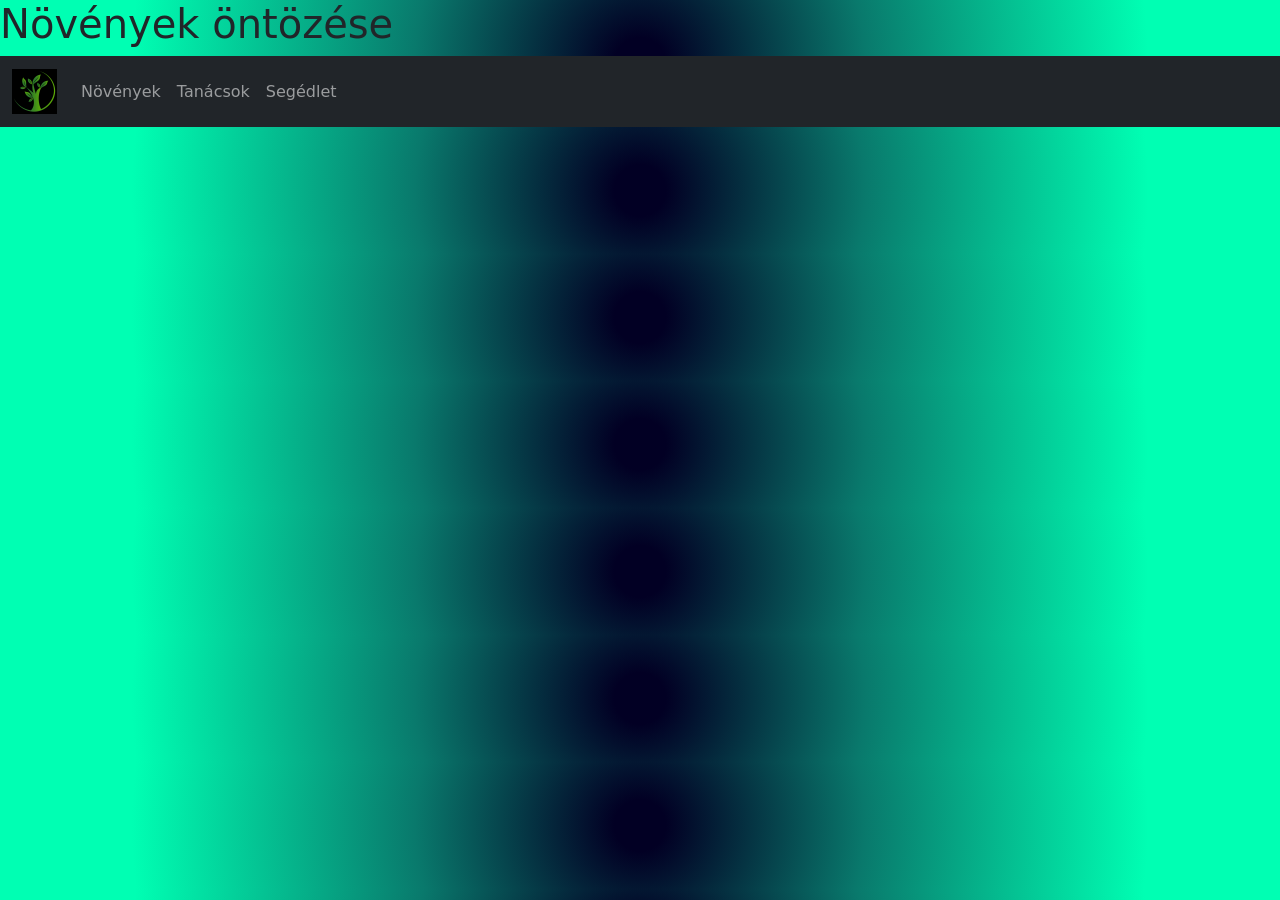
<file: index.html>
<!DOCTYPE html>
<html lang="hu">
<head>
    <meta charset="UTF-8">
    <meta name="viewport" content="width=device-width, initial-scale=1.0">
    <title>Növények öntözése</title>
    <link href="https://cdn.jsdelivr.net/npm/bootstrap@5.3.3/dist/css/bootstrap.min.css" rel="stylesheet">
    <link rel="stylesheet" href="stilus.css">
</head>
<body>
    <header>
        <h1>Növények öntözése</h1>
    </header>
    <nav class="navbar navbar-expand-sm bg-dark navbar-dark">
        <div class="container-fluid">
          <a class="navbar-brand" href="index.html"><img src="logo.png" alt="Logó"></a>
          <button class="navbar-toggler" type="button" data-bs-toggle="collapse" data-bs-target="#collapsibleNavbar">
            <span class="navbar-toggler-icon"></span>
          </button>
          <div class="collapse navbar-collapse" id="collapsibleNavbar">
            <ul class="navbar-nav">
              <li class="nav-item">
                <a class="nav-link" href="noveny.html">Növények</a>
              </li>
              <li class="nav-item">
                <a class="nav-link" href="tanacs.html">Tanácsok</a>
              </li>
              <li class="nav-item">
                <a class="nav-link" href="segedlet.html">Segédlet</a>
              </li>    
            </ul>
          </div>
        </div>
      </nav>
    <main>
        
    </main>
</body>
</html>
</file>
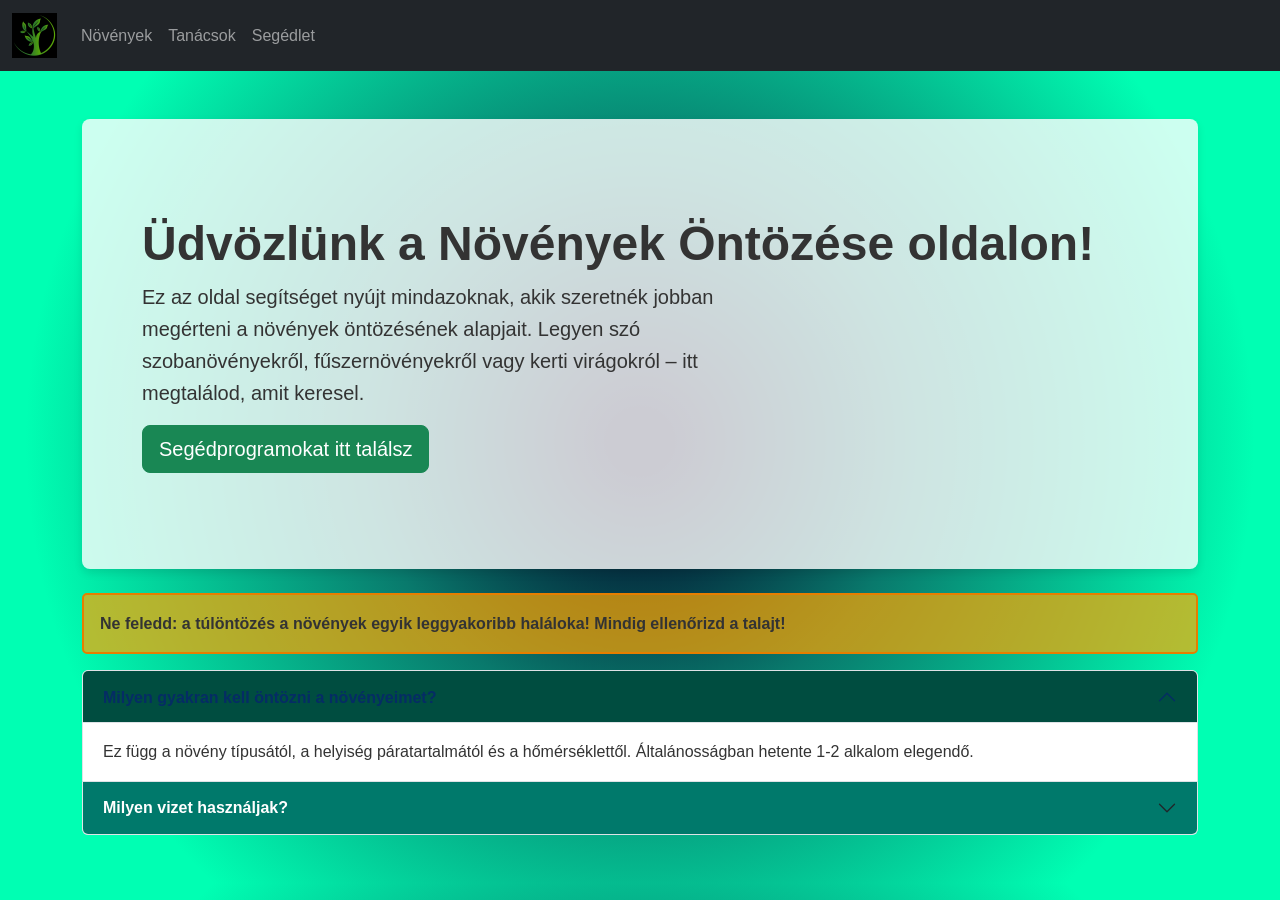
<file: indexteszt.html>
<!DOCTYPE html>
<html lang="en">
<head>
    <meta charset="UTF-8">
    <meta name="viewport" content="width=device-width, initial-scale=1.0">
    <title>Document</title>
    <link href="https://cdn.jsdelivr.net/npm/bootstrap@5.3.3/dist/css/bootstrap.min.css" rel="stylesheet">
    <link rel="stylesheet" href="stilusteszt.css">
</head>
<body>
    <nav class="navbar navbar-expand-sm bg-dark navbar-dark">
        <div class="container-fluid">
          <a class="navbar-brand" href="index.html"><img src="logo.png" alt="Logó"></a>
          <button class="navbar-toggler" type="button" data-bs-toggle="collapse" data-bs-target="#collapsibleNavbar">
            <span class="navbar-toggler-icon"></span>
          </button>
          <div class="collapse navbar-collapse" id="collapsibleNavbar">
            <ul class="navbar-nav">
              <li class="nav-item">
                <a class="nav-link" href="noveny.html">Növények</a>
              </li>
              <li class="nav-item">
                <a class="nav-link" href="tanacs.html">Tanácsok</a>
              </li>
              <li class="nav-item">
                <a class="nav-link" href="segedlet.html">Segédlet</a>
              </li>    
            </ul>
          </div>
        </div>
    </nav>
    <main class="container my-5">

        <!-- Bevezető szöveg -->
        <div class="p-5 mb-4 bg-light rounded-3">
            <div class="container-fluid py-5">
                <h2 class="display-5 fw-bold">Üdvözlünk a Növények Öntözése oldalon!</h2>
                <p class="col-md-8 fs-5">
                    Ez az oldal segítséget nyújt mindazoknak, akik szeretnék jobban megérteni a növények öntözésének alapjait.
                    Legyen szó szobanövényekről, fűszernövényekről vagy kerti virágokról – itt megtalálod, amit keresel.
                </p>
                <button class="btn btn-success btn-lg" type="button">Segédprogramokat itt találsz</button>
            </div>
        </div>
    
        <!-- Fontos információ -->
        <div class="alert alert-warning" role="alert">
            Ne feledd: a túlöntözés a növények egyik leggyakoribb haláloka! Mindig ellenőrizd a talajt!
        </div>
    
        <!-- GYIK szekció (Accordion) -->
        <div class="accordion" id="gyikAccordion">
            <div class="accordion-item">
                <h2 class="accordion-header" id="kerdes1">
                    <button class="accordion-button" type="button" data-bs-toggle="collapse" data-bs-target="#valasz1" aria-expanded="true" aria-controls="valasz1">
                        Milyen gyakran kell öntözni a növényeimet?
                    </button>
                </h2>
                <div id="valasz1" class="accordion-collapse collapse show" aria-labelledby="kerdes1" data-bs-parent="#gyikAccordion">
                    <div class="accordion-body">
                        Ez függ a növény típusától, a helyiség páratartalmától és a hőmérséklettől. Általánosságban hetente 1-2 alkalom elegendő.
                    </div>
                </div>
            </div>
            <div class="accordion-item">
                <h2 class="accordion-header" id="kerdes2">
                    <button class="accordion-button collapsed" type="button" data-bs-toggle="collapse" data-bs-target="#valasz2" aria-expanded="false" aria-controls="valasz2">
                        Milyen vizet használjak?
                    </button>
                </h2>
                <div id="valasz2" class="accordion-collapse collapse" aria-labelledby="kerdes2" data-bs-parent="#gyikAccordion">
                    <div class="accordion-body">
                        A legjobb a szobahőmérsékletű, állott víz. A csapvíz is jó lehet, ha nem túl klóros.
                    </div>
                </div>
            </div>
        </div>
    
    </main>
</body>
</html>
</file>
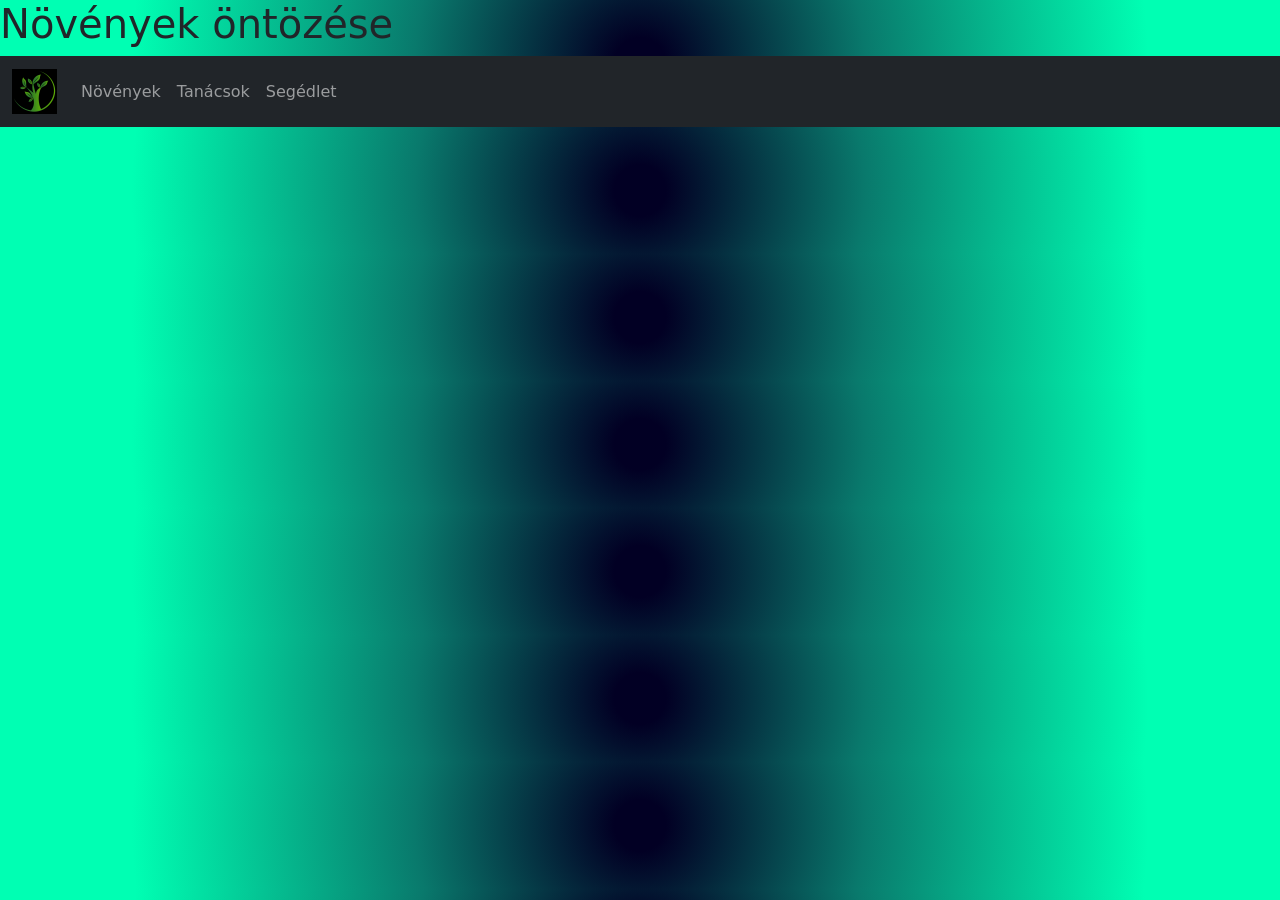
<file: noveny.html>
<!DOCTYPE html>
<html lang="en">
<head>
    <meta charset="UTF-8">
    <meta name="viewport" content="width=device-width, initial-scale=1.0">
    <title>Növények öntözése</title>
    <link href="https://cdn.jsdelivr.net/npm/bootstrap@5.3.3/dist/css/bootstrap.min.css" rel="stylesheet">
    <link rel="stylesheet" href="stilus.css">
</head>
<body>
    <header>
        <h1>Növények öntözése</h1>
    </header>
    <nav class="navbar navbar-expand-sm bg-dark navbar-dark">
        <div class="container-fluid">
          <a class="navbar-brand" href="index.html"><img src="logo.png" alt="Logó"></a>
          <button class="navbar-toggler" type="button" data-bs-toggle="collapse" data-bs-target="#collapsibleNavbar">
            <span class="navbar-toggler-icon"></span>
          </button>
          <div class="collapse navbar-collapse" id="collapsibleNavbar">
            <ul class="navbar-nav">
              <li class="nav-item">
                <a class="nav-link" href="noveny.html">Növények</a>
              </li>
              <li class="nav-item">
                <a class="nav-link" href="tanacs.html">Tanácsok</a>
              </li>
              <li class="nav-item">
                <a class="nav-link" href="segedlet.html">Segédlet</a>
              </li>    
            </ul>
          </div>
        </div>
      </nav>
    <main>
        
    </main>
</body>
</html>
</file>
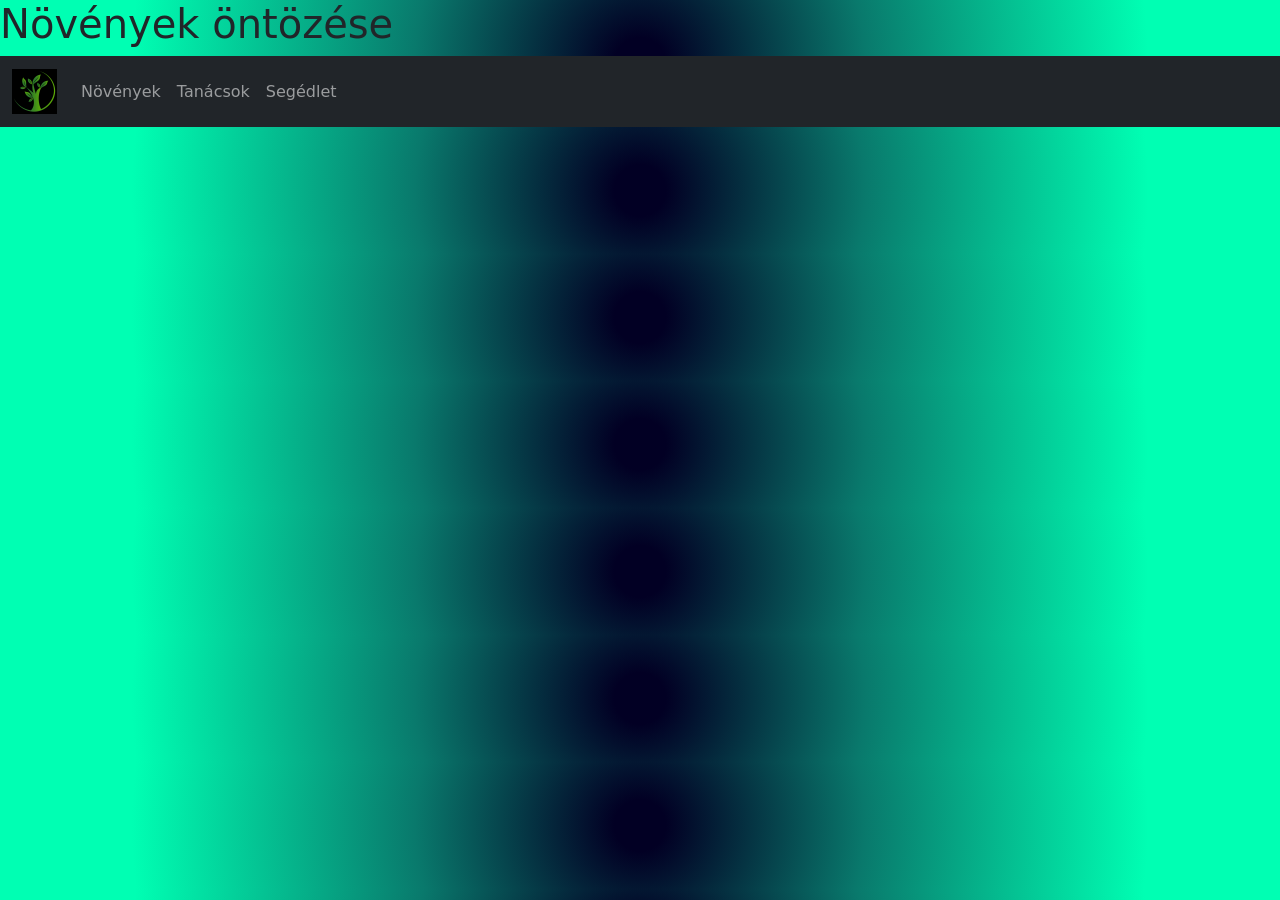
<file: segedlet.html>
<!DOCTYPE html>
<html lang="en">
<head>
    <meta charset="UTF-8">
    <meta name="viewport" content="width=device-width, initial-scale=1.0">
    <title>Növények öntözése</title>
    <link href="https://cdn.jsdelivr.net/npm/bootstrap@5.3.3/dist/css/bootstrap.min.css" rel="stylesheet">
    <link rel="stylesheet" href="stilus.css">
</head>
<body>
    <header>
        <h1>Növények öntözése</h1>
    </header>
    <nav class="navbar navbar-expand-sm bg-dark navbar-dark">
        <div class="container-fluid">
          <a class="navbar-brand" href="index.html"><img src="logo.png" alt="Logó"></a>
          <button class="navbar-toggler" type="button" data-bs-toggle="collapse" data-bs-target="#collapsibleNavbar">
            <span class="navbar-toggler-icon"></span>
          </button>
          <div class="collapse navbar-collapse" id="collapsibleNavbar">
            <ul class="navbar-nav">
              <li class="nav-item">
                <a class="nav-link" href="noveny.html">Növények</a>
              </li>
              <li class="nav-item">
                <a class="nav-link" href="tanacs.html">Tanácsok</a>
              </li>
              <li class="nav-item">
                <a class="nav-link" href="segedlet.html">Segédlet</a>
              </li>    
            </ul>
          </div>
        </div>
      </nav>
    <main>
        
    </main>
    
</body>
</html>
</file>
<file: stilus.css>
body {
    background: rgb(2,0,36);
    background: radial-gradient(circle, rgba(2,0,36,1) 4%, rgba(9,121,108,1) 35%, rgba(0,255,179,1) 79%);
}
</file>
<file: stilusteszt.css>
/* Általános alapbeállítások */
body {
    font-family: 'Arial', sans-serif; /* Alap font beállítás */
    background: rgb(2,0,36);
    background: radial-gradient(circle, rgba(2,0,36,1) 4%, rgba(9,121,108,1) 35%, rgba(0,255,179,1) 79%);
    color: #fff; /* Fehér szöveg, hogy jól látható legyen */
    line-height: 1.6;
}

/* Header stílus */
header h1 {
    text-align: center;
    color: #fff;
    font-size: 3rem;
    padding: 2rem 0;
}

/* Bootstrap button kiegészítés */
.btn {
    transition: background-color 0.3s ease, transform 0.3s ease;
}

.btn:hover {
    background-color: #005f39; /* Sötétebb zöld a hover effektushoz */
    transform: scale(1.05); /* Enyhe méretnövelés a hover effektushoz */
}

/* Jumbotron kiegészítés */
.bg-light {
    background-color: rgba(255, 255, 255, 0.8) !important; /* Átlátszó fehér háttér */
    color: #333;
    border-radius: 15px;
    box-shadow: 0px 4px 8px rgba(0, 0, 0, 0.1);
}

/* Alert box kiegészítés */
.alert-warning {
    background-color: rgba(255, 165, 0, 0.7); /* Narancs színű figyelmeztető doboz */
    color: #333;
    font-weight: bold;
    border-radius: 5px;
    border: 2px solid #e67e00; /* Erősebb narancs színű szegély */
}

/* Accordion stílusok */
.accordion-button {
    background-color: #00796b; /* Zöld háttér a gomboknak */
    color: white;
    font-weight: bold;
}

.accordion-button:not(.collapsed) {
    background-color: #004d40; /* Sötétebb zöld, amikor a panel nyitva van */
}

.accordion-body {
    background-color: rgba(255, 255, 255, 0.9); /* Fehér háttér a válasz szövegeknek */
    color: #333;
}

/* Card kártyák */
.card {
    border-radius: 10px;
    border: none;
    box-shadow: 0px 4px 12px rgba(0, 0, 0, 0.1); /* Finom árnyék a kártyák körül */
}

.card-title {
    font-weight: bold;
}

/* Mobilbarát tippek */
@media (max-width: 767px) {
    .container-fluid {
        padding-left: 15px;
        padding-right: 15px;
    }

    .accordion-button {
        font-size: 1rem;
    }

    .display-5 {
        font-size: 2.5rem;
    }
}
</file>
